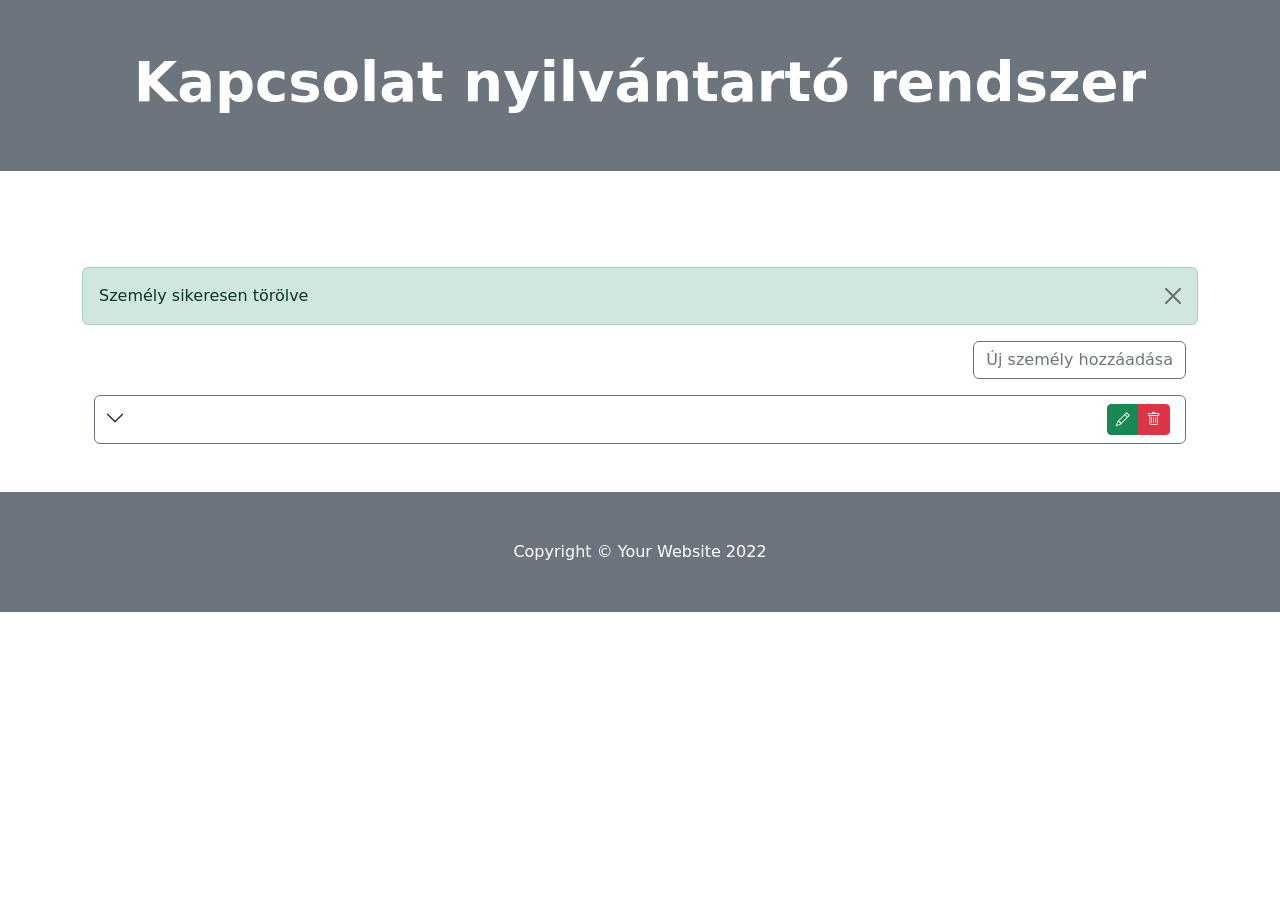
<file: src/main/resources/templates/index.html>
<!DOCTYPE html>
<html lang="en">
<head>
    <meta charset="utf-8" />
    <meta name="viewport" content="width=device-width, initial-scale=1, shrink-to-fit=no" />
    <title>RMS project</title>
    <!-- Favicon-->
    <link rel="icon" type="image/x-icon" href="assets/favicon.ico" />
    <!-- Bootstrap icons-->
    <link rel="stylesheet" href="https://cdn.jsdelivr.net/npm/bootstrap-icons@1.9.1/font/bootstrap-icons.css">
    <!-- Core theme CSS (includes Bootstrap)-->
    <link href="https://cdn.jsdelivr.net/npm/bootstrap@5.2.2/dist/css/bootstrap.min.css" rel="stylesheet"
          integrity="sha384-Zenh87qX5JnK2Jl0vWa8Ck2rdkQ2Bzep5IDxbcnCeuOxjzrPF/et3URy9Bv1WTRi" crossorigin="anonymous">
</head>
<body>
<!-- Navigation-->
<!-- Header-->
<header class="bg-secondary py-5">
    <div class="container">
        <div class="text-center text-white">
            <h1 class="display-4 fw-bolder">Kapcsolat nyilvántartó rendszer</h1>
        </div>
    </div>
</header>
<!-- Section-->
<section class="py-5">
    <div class="container px-4 mt-5">
        <!-- Alerts -->
        <div class="row" th:unless="${param.success == null}">
            <div class="alert alert-success alert-dismissible fade show" role="alert" th:if="${param.success.get(0) == 'deletePerson'}">
                Személy sikeresen törölve
                <button type="button" class="btn-close" data-bs-dismiss="alert" aria-label="Close"></button>
            </div>
        </div>
        <!-- Content -->
        <div class="row justify-content-end mb-3">
            <div class="col-auto">
                <a th:href="@{/person/add}" class="btn btn-outline-secondary" role="button">Új személy hozzáadása</a>
            </div>
        </div>
        <div class="row">
            <!-- Accordion -->
            <div class="accordion" id="persons-list">
                <div class="accordion-item border-secondary" th:each="person: ${persons}">
                    <div class="row accordion-header" id="headingOne" th:id="${'heading-person-'+ person.id}" style="padding: 0.5rem 0.7rem;">
                        <div class="col-auto" style="padding: 0.25rem 0.7rem">
                            <button class="accordion-button collapsed" type="button"
                                    data-bs-toggle="collapse" data-bs-target="#collapseOne" th:data-bs-target="${'#collapse-person-' + person.id}"
                                    aria-expanded="false" aria-controls="collapseOne" th:aria-controls="${'collapse-person-' + person.id}" style="padding: 0 0;">
                            </button>
                        </div>
                        <div class="col-2">
                            <span th:text="${person.lastName + ' ' + person.firstName}"></span>
                        </div>
                        <div class="col">
                            <span th:text="${person.birthDate}"></span>
                        </div>
                            <div class="col-1" role="group">
                                <form class="btn-group" th:action="@{/person/{id}/delete(id=${person.id})}" method="post">
                                    <a th:href="@{/person/{id}/edit(id=${person.id})}" role="button" class="btn btn-sm btn-success"><i class="bi bi-pencil"></i></a>
                                    <button type="submit" class="btn btn-sm btn-danger"><i class="bi bi-trash"></i></button>
                                </form>
                            </div>
                    </div>
                    <div id="collapseOne" th:id="${'collapse-person-' + person.id}" class="accordion-collapse collapse"
                         aria-labelledby="headingOne" th:aria-labelledby="${'heading-person-'+ person.id}"
                         data-bs-parent="#persons-list">
                        <div class="accordion-body border-top">
                            <div class="row">
                                <div class="col">
                                    <div class="card" th:if="${person.hasPermanentAddress()}">
                                        <div class="card-body border-secondary">
                                            <h5 class="card-title">Állandó lakcím</h5>
                                            <p><strong>Ország: </strong><span th:text="${person.permanentAddress.country}"></span></p>
                                            <p><strong>Irányítószám: </strong><span th:text="${person.permanentAddress.postalCode}"></span></p>
                                            <p><strong>Város: </strong><span th:text="${person.permanentAddress.country}"></span></p>
                                            <p><strong>Utca, Házszám: </strong><span th:text="${person.permanentAddress.address}"></span></p>
                                            <div th:if="${person.permanentAddress.hasContact()}">
                                                <p th:if="${person.permanentAddress.contact.hasPhone()}">
                                                    <strong>Telefon: </strong><span th:text="${person.permanentAddress.contact.phone}"></span>
                                                </p>
                                                <p th:if="${person.permanentAddress.contact.hasEmail()}">
                                                    <strong>E-mail: </strong><span th:text="${person.permanentAddress.contact.email}"></span>
                                                </p>
                                            </div>
                                        </div>
                                    </div>
                                </div>
                                <div class="col">
                                    <div class="card" th:if="${person.hasTemporaryAddress()}">
                                        <div class="card-body border-secondary">
                                            <h5 class="card-title">Ideiglenes lakcím</h5>
                                            <p><strong>Ország: </strong><span th:text="${person.temporaryAddress.country}"></span></p>
                                            <p><strong>Irányítószám: </strong><span th:text="${person.temporaryAddress.postalCode}"></span></p>
                                            <p><strong>Város: </strong><span th:text="${person.temporaryAddress.country}"></span></p>
                                            <p><strong>Utca, Házszám: </strong><span th:text="${person.temporaryAddress.address}"></span></p>
                                            <div th:if="${person.temporaryAddress.hasContact()}">
                                                <p th:if="${person.temporaryAddress.contact.hasPhone()}">
                                                    <strong>Telefon: </strong><span th:text="${person.temporaryAddress.contact.phone}"></span>
                                                </p>
                                                <p th:if="${person.temporaryAddress.contact.hasEmail()}">
                                                    <strong>E-mail: </strong><span th:text="${person.temporaryAddress.contact.email}"></span>
                                                </p>
                                            </div>
                                        </div>
                                    </div>
                                </div>
                            </div>
                        </div>
                    </div>
                </div>
            </div>
            <!-- Accordion end -->
        </div>
    </div>
</section>
<!-- Footer-->
<footer class="py-5 bg-secondary">
    <div class="container"><p class="m-0 text-center text-white">Copyright &copy; Your Website 2022</p></div>
</footer>
<!-- Bootstrap core JS-->
<script src="https://cdn.jsdelivr.net/npm/bootstrap@5.2.2/dist/js/bootstrap.bundle.min.js"
        integrity="sha384-OERcA2EqjJCMA+/3y+gxIOqMEjwtxJY7qPCqsdltbNJuaOe923+mo//f6V8Qbsw3" crossorigin="anonymous"></script>
</body>
</html>
</file>
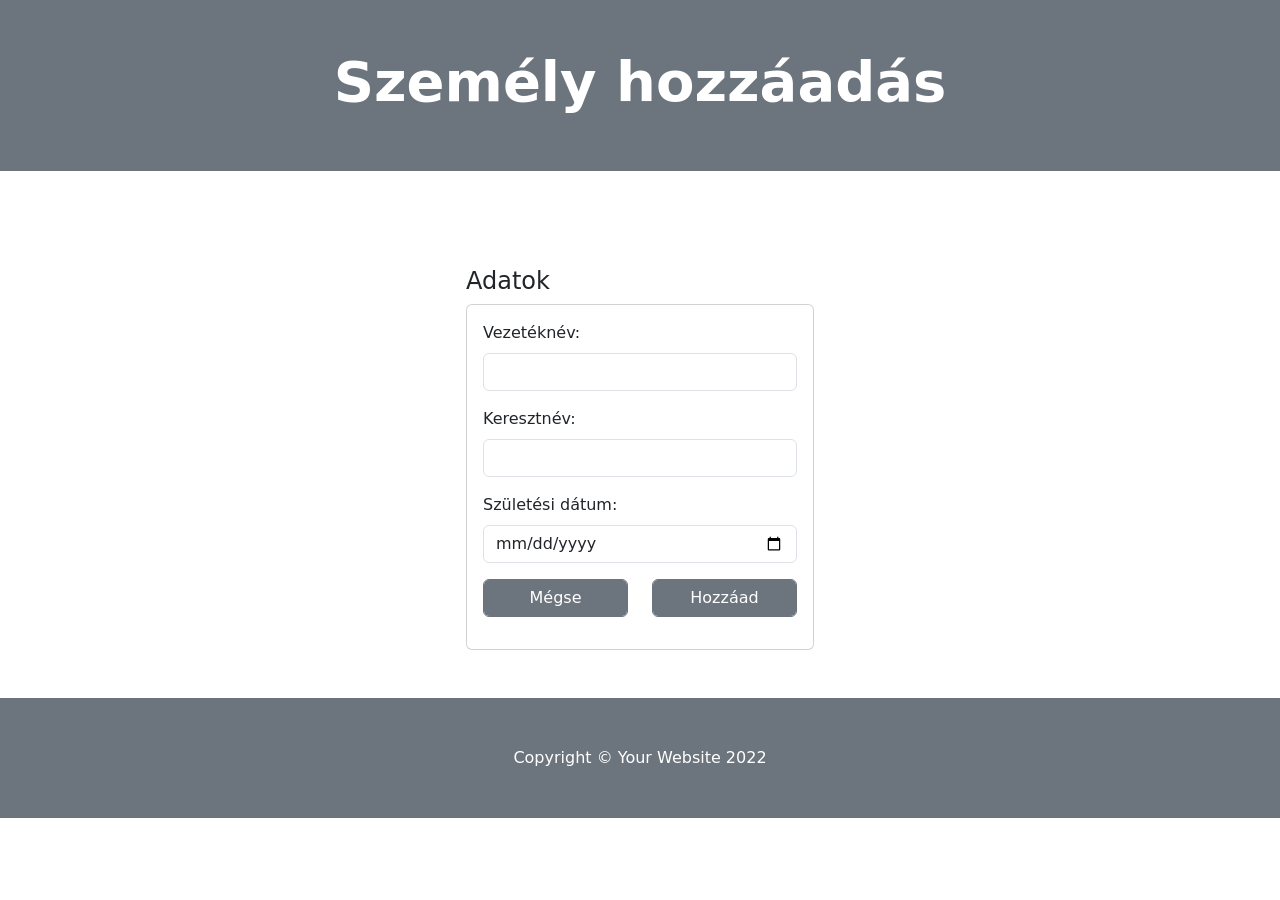
<file: src/main/resources/templates/person-add.html>
<!DOCTYPE html>
<html lang="en">
<head>
    <meta charset="utf-8" />
    <meta name="viewport" content="width=device-width, initial-scale=1, shrink-to-fit=no" />
    <title>RMS project</title>
    <!-- Favicon-->
    <link rel="icon" type="image/x-icon" th:href="@{/assets/favicon.ico}" />
    <!-- Bootstrap icons-->
    <link rel="stylesheet" href="https://cdn.jsdelivr.net/npm/bootstrap-icons@1.9.1/font/bootstrap-icons.css">
    <!-- Core theme CSS (includes Bootstrap)-->
    <link href="https://cdn.jsdelivr.net/npm/bootstrap@5.2.2/dist/css/bootstrap.min.css" rel="stylesheet"
          integrity="sha384-Zenh87qX5JnK2Jl0vWa8Ck2rdkQ2Bzep5IDxbcnCeuOxjzrPF/et3URy9Bv1WTRi" crossorigin="anonymous">
</head>
<body>
<!-- Navigation-->

<!-- Header-->
<header class="bg-secondary py-5">
    <div class="container">
        <div class="text-center text-white">
            <h1 class="display-4 fw-bolder">Személy hozzáadás</h1>
        </div>
    </div>
</header>
<!-- Section-->
<section class="py-5">
    <div class="container px-4 mt-5">
        <div class="row justify-content-center">
            <div class="col-4">
                <form th:action="@{/person/add}" method="post">
                    <h4>Adatok</h4>
                    <div class="card">
                        <div class="card-body">
                            <div class="mb-3">
                                <label for="lastName" class="form-label">Vezetéknév:</label>
                                <input type="text" class="form-control" id="lastName" name="lastName" required/>
                            </div>
                            <div class="mb-3">
                                <label for="firstName" class="form-label">Keresztnév:</label>
                                <input type="text" class="form-control" id="firstName" name="firstName" required/>
                            </div>
                            <div class="mb-3">
                                <label for="birthDate" class="form-label">Születési dátum:</label>
                                <input type="date" class="form-control" id="birthDate" name="birthDate" required/>
                            </div>
                            <div class="row mb-3">
                                <div class="col">
                                    <a th:href="@{/}" class="btn btn-secondary form-control" role="button">Mégse</a>
                                </div>
                                <div class="col">
                                    <button class="btn btn-secondary form-control">Hozzáad</button>
                                </div>
                            </div>
                        </div>
                    </div>
                </form>
            </div>
        </div>
    </div>
</section>
<!-- Footer-->
<footer class="py-5 bg-secondary">
    <div class="container"><p class="m-0 text-center text-white">Copyright &copy; Your Website 2022</p></div>
</footer>
<!-- Bootstrap core JS-->
<script src="https://cdn.jsdelivr.net/npm/bootstrap@5.2.2/dist/js/bootstrap.bundle.min.js"
        integrity="sha384-OERcA2EqjJCMA+/3y+gxIOqMEjwtxJY7qPCqsdltbNJuaOe923+mo//f6V8Qbsw3" crossorigin="anonymous"></script>
</body>
</html>
</file>
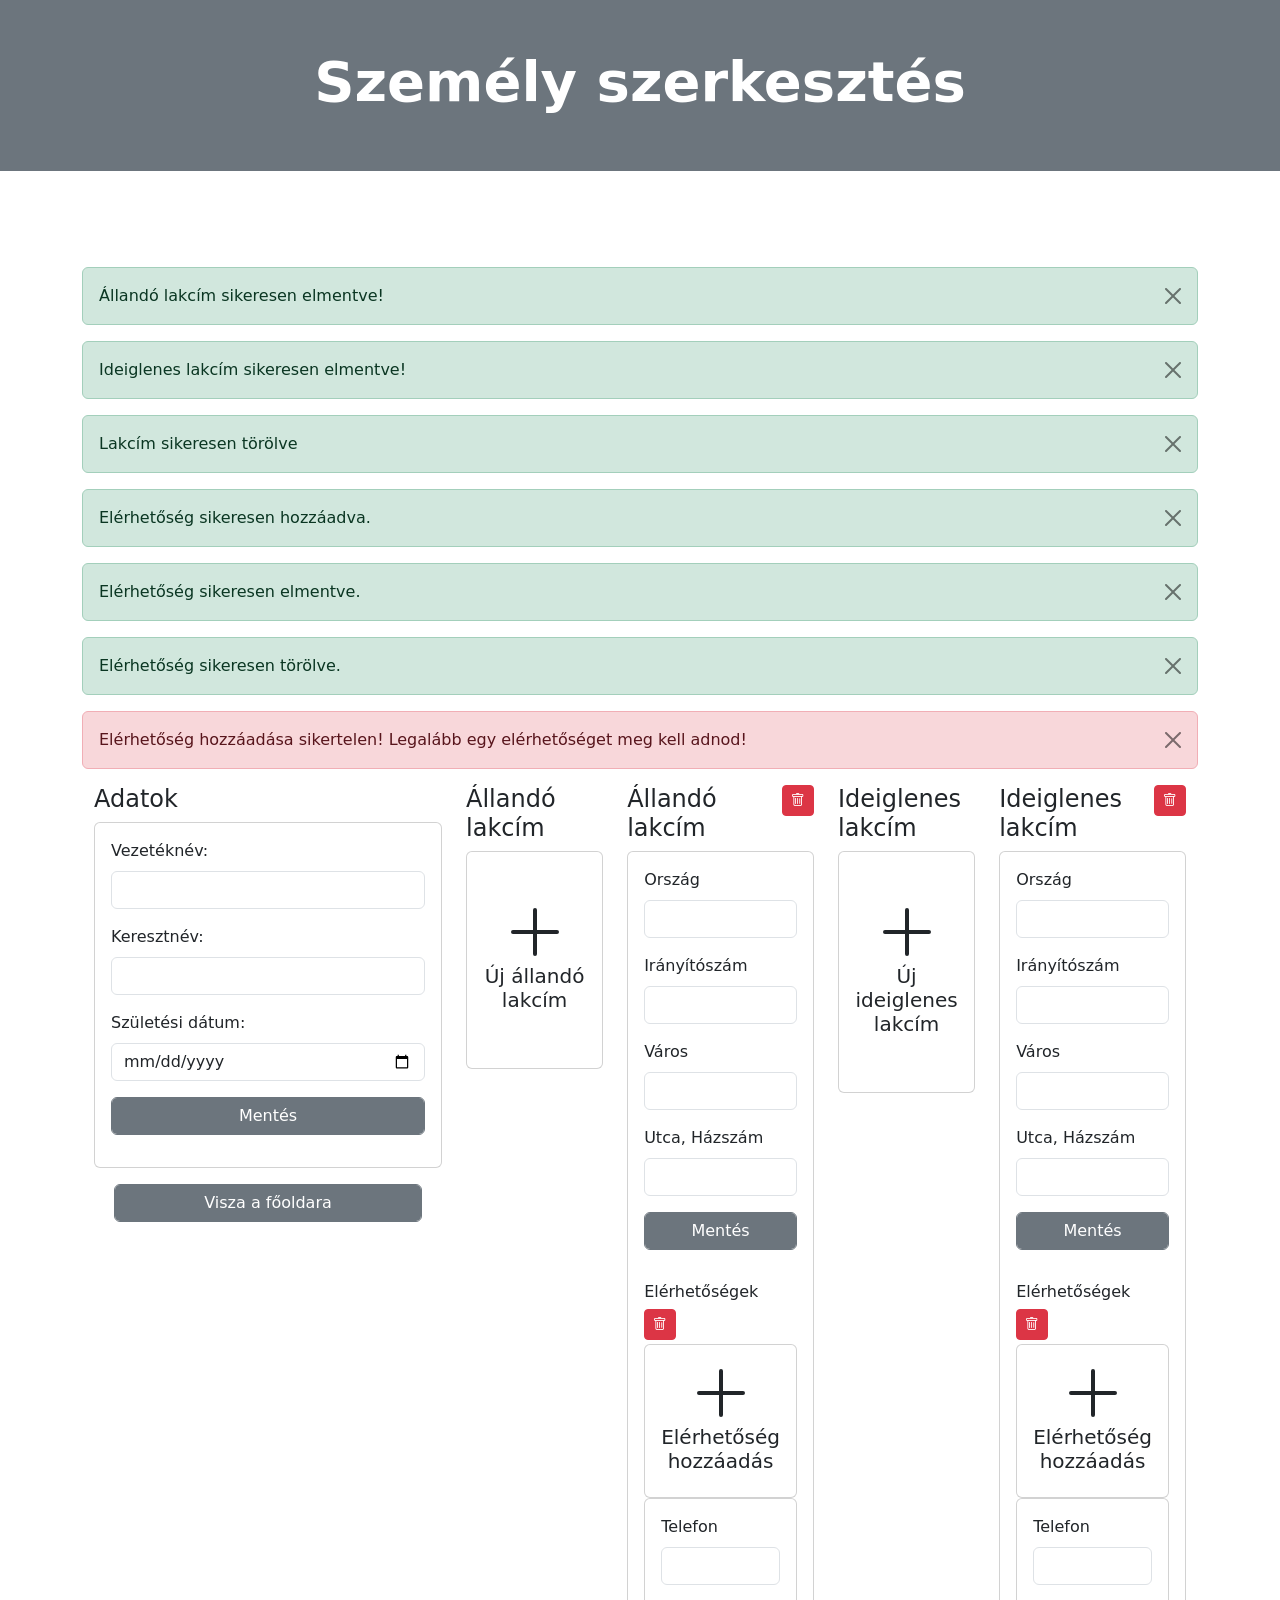
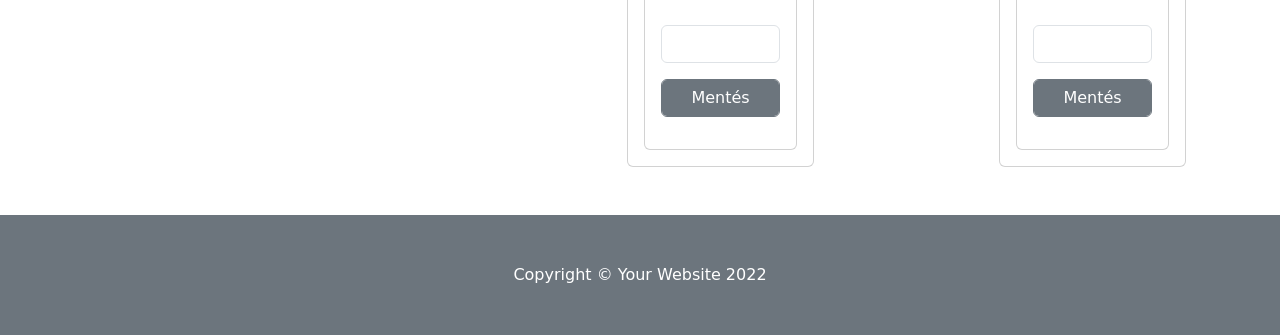
<file: src/main/resources/templates/person-edit.html>
<!DOCTYPE html>
<html lang="en">
<head>
    <meta charset="utf-8" />
    <meta name="viewport" content="width=device-width, initial-scale=1, shrink-to-fit=no" />
    <title>RMS project</title>
    <!-- Favicon-->
    <link rel="icon" type="image/x-icon" th:href="@{/assets/favicon.ico}" />
    <!-- Bootstrap icons-->
    <link rel="stylesheet" href="https://cdn.jsdelivr.net/npm/bootstrap-icons@1.9.1/font/bootstrap-icons.css">
    <!-- Core theme CSS (includes Bootstrap)-->
    <link href="https://cdn.jsdelivr.net/npm/bootstrap@5.2.2/dist/css/bootstrap.min.css" rel="stylesheet"
          integrity="sha384-Zenh87qX5JnK2Jl0vWa8Ck2rdkQ2Bzep5IDxbcnCeuOxjzrPF/et3URy9Bv1WTRi" crossorigin="anonymous">
</head>
<body>
<!-- Navigation-->

<!-- Header-->
<header class="bg-secondary py-5">
    <div class="container">
        <div class="text-center text-white">
            <h1 class="display-4 fw-bolder">Személy szerkesztés</h1>
        </div>
    </div>
</header>
<!-- Section-->
<section class="py-5">
    <div class="container px-4 mt-5">
        <!-- Alerts -->
        <div class="row" th:unless="${param.success == null}">
            <div class="alert alert-success alert-dismissible fade show" role="alert" th:if="${param.success.get(0) == 'savepermanent'}">
                Állandó lakcím sikeresen elmentve!
                <button type="button" class="btn-close" data-bs-dismiss="alert" aria-label="Close"></button>
            </div>
            <div class="alert alert-success alert-dismissible fade show" role="alert" th:if="${param.success.get(0) == 'savetemporary'}">
                Ideiglenes lakcím sikeresen elmentve!
                <button type="button" class="btn-close" data-bs-dismiss="alert" aria-label="Close"></button>
            </div>
            <div class="alert alert-success alert-dismissible fade show" role="alert" th:if="${param.success.get(0) == 'deleteAddress'}">
                Lakcím sikeresen törölve
                <button type="button" class="btn-close" data-bs-dismiss="alert" aria-label="Close"></button>
            </div>
            <div class="alert alert-success alert-dismissible fade show" role="alert" th:if="${param.success.get(0) == 'addContacts'}">
                Elérhetőség sikeresen hozzáadva.
                <button type="button" class="btn-close" data-bs-dismiss="alert" aria-label="Close"></button>
            </div>
            <div class="alert alert-success alert-dismissible fade show" role="alert" th:if="${param.success.get(0) == 'saveContacts'}">
                Elérhetőség sikeresen elmentve.
                <button type="button" class="btn-close" data-bs-dismiss="alert" aria-label="Close"></button>
            </div>
            <div class="alert alert-success alert-dismissible fade show" role="alert" th:if="${param.success.get(0) == 'deleteContacts'}">
                Elérhetőség sikeresen törölve.
                <button type="button" class="btn-close" data-bs-dismiss="alert" aria-label="Close"></button>
            </div>
        </div>
        <div class="row" th:unless="${param.error == null}">
            <div class="alert alert-danger alert-dismissible fade show" role="alert" th:if="${param.error.get(0) == 'invalidContacts'}">
                Elérhetőség hozzáadása sikertelen! Legalább egy elérhetőséget meg kell adnod!
                <button type="button" class="btn-close" data-bs-dismiss="alert" aria-label="Close"></button>
            </div>
        </div>
        <!-- Content -->
        <div class="row justify-content-center">
            <div class="col-4">
                <h4>Adatok</h4>
                <form th:action="@{/person/update}" method="post">
                    <div class="card">
                        <div class="card-body">
                            <input type="hidden" id="person-id" name="id" th:value="${person.id}" />
                            <div class="mb-3">
                                <label for="lastName" class="form-label">Vezetéknév:</label>
                                <input type="text" class="form-control" id="lastName" name="lastName" required
                                    th:value="${person.lastName}"/>
                            </div>
                            <div class="mb-3">
                                <label for="firstName" class="form-label">Keresztnév:</label>
                                <input type="text" class="form-control" id="firstName" name="firstName" required
                                    th:value="${person.firstName}"/>
                            </div>
                            <div class="mb-3">
                                <label for="birthDate" class="form-label">Születési dátum:</label>
                                <input type="date" class="form-control" id="birthDate" name="birthDate" required
                                    th:value="${person.birthDate}"/>
                            </div>
                            <div class="row mb-3">
                                <div class="col">
                                    <button class="btn btn-secondary form-control">Mentés</button>
                                </div>
                            </div>
                        </div>
                    </div>
                </form>
                <div class="row justify-content-center mt-3">
                    <div class="col px-3 mx-3">
                        <a th:href="@{/}" class="btn btn-secondary form-control" role="button">Visza a főoldara</a>
                    </div>
                </div>
            </div>
            <div class="col-8">
                <div class="row">
                    <!-- when doesn't have permanent address -->
                    <div class="col" th:unless="${person.hasPermanentAddress()}">
                        <h4>Állandó lakcím</h4>
                        <div class="card">
                            <div class="card-body text-center py-5">
                                <a class="nav-link stretched-link" role="button" data-bs-toggle="modal" data-bs-target="#newPermanentAddress">
                                    <svg xmlns="http://www.w3.org/2000/svg" width="64" height="64" fill="currentColor" class="bi bi-plus-lg" viewBox="0 0 16 16">
                                        <path fill-rule="evenodd" d="M8 2a.5.5 0 0 1 .5.5v5h5a.5.5 0 0 1 0 1h-5v5a.5.5 0 0 1-1 0v-5h-5a.5.5 0 0 1 0-1h5v-5A.5.5 0 0 1 8 2Z"/>
                                    </svg>
                                </a>
                                <h5>Új állandó lakcím</h5>
                            </div>
                        </div>
                    </div>
                    <!-- when has permanent address -->
                    <div class="col" th:if="${person.hasPermanentAddress()}">
                        <div class="row">
                            <div class="col">
                                <h4>Állandó lakcím</h4>
                            </div>
                            <div class="col-auto">
                                <form th:action="@{/person/address/{id}/delete(id=${person.permanentAddress.id})}" method="post">
                                    <button type="submit" class="btn btn-sm btn-danger">
                                        <i class="bi bi-trash"></i>
                                    </button>
                                </form>
                            </div>
                        </div>
                        <div class="card">
                            <div class="card-body">
                                <form th:action="@{/person/address/update}" method="post">
                                    <input type="hidden" id="permanent-address-id" name="id" th:value="${person.permanentAddress.id}">
                                    <div class="mb-3">
                                        <label  for="permanent-country" class="form-label">Ország</label>
                                        <input type="text" class="form-control" id="permanent-country" name="country" required
                                               th:value="${person.permanentAddress.getCountry()}"/>
                                    </div>
                                    <div class="mb-3">
                                        <label  for="permanent-postalCode" class="form-label">Irányítószám</label>
                                        <input type="text" class="form-control" id="permanent-postalCode" name="postalCode" required
                                               th:value="${person.permanentAddress.postalCode}"/>
                                    </div>
                                    <div class="mb-3">
                                        <label  for="permanent-city" class="form-label">Város</label>
                                        <input type="text" class="form-control" id="permanent-city" name="city" required
                                               th:value="${person.permanentAddress.city}"/>
                                    </div>
                                    <div class="mb-3">
                                        <label  for="permanent-address" class="form-label">Utca, Házszám</label>
                                        <input type="text" class="form-control" id="permanent-address" name="address" required
                                               th:value="${person.permanentAddress.address}"/>
                                    </div>
                                    <div class="mb-3">
                                        <button class="btn btn-secondary form-control">Mentés</button>
                                    </div>
                                </form>
                                <div class="row pt-3 pb-1">
                                    <div class="col">
                                        <h6>Elérhetőségek</h6>
                                    </div>
                                    <div class="col-auto" th:if="${person.permanentAddress.hasContact()}">
                                        <form th:action="@{/person/address/contacts/{id}/delete(id=${person.permanentAddress.contact.id})}" method="post">
                                            <button type="submit" class="btn btn-sm btn-danger">
                                                <i class="bi bi-trash"></i>
                                            </button>
                                        </form>
                                    </div>
                                </div>
                                <!-- when permanent address doesn't have contacts -->
                                <div class="card" th:unless="${person.permanentAddress.hasContact()}">
                                    <div class="card-body text-center">
                                        <a class="nav-link stretched-link" role="button" data-bs-toggle="modal" data-bs-target="#newPermanentContacts">
                                            <svg xmlns="http://www.w3.org/2000/svg" width="64" height="64" fill="currentColor" class="bi bi-plus-lg" viewBox="0 0 16 16">
                                                <path fill-rule="evenodd" d="M8 2a.5.5 0 0 1 .5.5v5h5a.5.5 0 0 1 0 1h-5v5a.5.5 0 0 1-1 0v-5h-5a.5.5 0 0 1 0-1h5v-5A.5.5 0 0 1 8 2Z"/>
                                            </svg>
                                        </a>
                                        <h5>Elérhetőség hozzáadás</h5>
                                    </div>
                                </div>
                                <!-- when permanent address has contacts -->
                                <div class="card" th:if="${person.permanentAddress.hasContact()}">
                                    <div class="card-body">
                                        <form th:action="@{/person/address/contacts/update}" method="post">
                                            <input type="hidden" id="permanent-contacts-id" name="id"
                                                   th:value="${person.permanentAddress.contact.id}" />
                                            <div class="mb-3">
                                                <label for="permanent-contacts-phone" class="form-label">Telefon</label>
                                                <input type="text" class="form-control" id="permanent-contacts-phone" name="phone"
                                                    th:value="${person.permanentAddress.contact.phone}"/>
                                            </div>
                                            <div class="mb-3">
                                                <label for="permanent-contacts-email" class="form-label"></label>
                                                <input type="email" class="form-control" id="permanent-contacts-email" name="email"
                                                    th:value="${person.permanentAddress.contact.email}"/>
                                            </div>
                                            <div class="mb-3">
                                                <button class="btn btn-secondary form-control">Mentés</button>
                                            </div>
                                        </form>
                                    </div>
                                </div>
                            </div>
                        </div>
                    </div>
                    <!-- when doesn't have temporary address -->
                    <div class="col" th:unless="${person.hasTemporaryAddress()}">
                        <h4>Ideiglenes lakcím</h4>
                        <div class="card">
                            <div class="card-body text-center py-5">
                                <a class="nav-link stretched-link" role="button" data-bs-toggle="modal" data-bs-target="#newTemporaryAddress">
                                    <svg xmlns="http://www.w3.org/2000/svg" width="64" height="64" fill="currentColor" class="bi bi-plus-lg" viewBox="0 0 16 16">
                                        <path fill-rule="evenodd" d="M8 2a.5.5 0 0 1 .5.5v5h5a.5.5 0 0 1 0 1h-5v5a.5.5 0 0 1-1 0v-5h-5a.5.5 0 0 1 0-1h5v-5A.5.5 0 0 1 8 2Z"/>
                                    </svg>
                                </a>
                                <h5>Új ideiglenes lakcím</h5>
                            </div>
                        </div>
                    </div>
                    <!-- when has temporary address -->
                    <div class="col" th:if="${person.hasTemporaryAddress()}">
                        <div class="row">
                            <div class="col">
                                <h4>Ideiglenes lakcím</h4>
                            </div>
                            <div class="col-auto">
                                <form th:action="@{/person/address/{id}/delete(id=${person.temporaryAddress.id})}" method="post">
                                    <button type="submit" class="btn btn-sm btn-danger"><i class="bi bi-trash"></i></button>
                                </form>
                            </div>
                        </div>
                        <div class="card">
                            <div class="card-body">
                                <form th:action="@{/person/address/update}" method="post">
                                    <input type="hidden" id="temporary-address-id" name="id" th:value="${person.temporaryAddress.id}">
                                    <div class="mb-3">
                                        <label  for="temporary-country" class="form-label">Ország</label>
                                        <input type="text" class="form-control" id="temporary-country" name="country" required
                                               th:value="${person.temporaryAddress.getCountry()}"/>
                                    </div>
                                    <div class="mb-3">
                                        <label  for="temporary-postalCode" class="form-label">Irányítószám</label>
                                        <input type="text" class="form-control" id="temporary-postalCode" name="postalCode" required
                                               th:value="${person.temporaryAddress.postalCode}"/>
                                    </div>
                                    <div class="mb-3">
                                        <label  for="temporary-city" class="form-label">Város</label>
                                        <input type="text" class="form-control" id="temporary-city" name="city" required
                                               th:value="${person.temporaryAddress.city}"/>
                                    </div>
                                    <div class="mb-3">
                                        <label  for="temporary-address" class="form-label">Utca, Házszám</label>
                                        <input type="text" class="form-control" id="temporary-address" name="address" required
                                               th:value="${person.temporaryAddress.address}"/>
                                    </div>
                                    <div class="mb-3">
                                        <button class="btn btn-secondary form-control">Mentés</button>
                                    </div>
                                </form>
                                <div class="row pt-3 pb-1">
                                    <div class="col">
                                        <h6>Elérhetőségek</h6>
                                    </div>
                                    <div class="col-auto" th:if="${person.temporaryAddress.hasContact()}">
                                        <form th:action="@{/person/address/contacts/{id}/delete(id=${person.temporaryAddress.contact.id})}" method="post">
                                            <button type="submit" class="btn btn-sm btn-danger">
                                                <i class="bi bi-trash"></i>
                                            </button>
                                        </form>
                                    </div>
                                </div>
                                <!-- when temporary address doesn't have contact -->
                                <div class="card" th:unless="${person.temporaryAddress.hasContact()}">
                                    <div class="card-body text-center">
                                        <a class="nav-link stretched-link" role="button" data-bs-toggle="modal" data-bs-target="#newTemporaryContacts">
                                            <svg xmlns="http://www.w3.org/2000/svg" width="64" height="64" fill="currentColor" class="bi bi-plus-lg" viewBox="0 0 16 16">
                                                <path fill-rule="evenodd" d="M8 2a.5.5 0 0 1 .5.5v5h5a.5.5 0 0 1 0 1h-5v5a.5.5 0 0 1-1 0v-5h-5a.5.5 0 0 1 0-1h5v-5A.5.5 0 0 1 8 2Z"/>
                                            </svg>
                                        </a>
                                        <h5>Elérhetőség hozzáadás</h5>
                                    </div>
                                </div>
                                <!-- when temporary address has contact -->
                                <div class="card" th:if="${person.temporaryAddress.hasContact()}">
                                    <div class="card-body">
                                        <form th:action="@{/person/address/contacts/update}" method="post">
                                            <input type="hidden" id="temporary-contacts-id" name="id"
                                                   th:value="${person.temporaryAddress.contact.id}" />
                                            <div class="mb-3">
                                                <label for="permanent-contacts-phone" class="form-label">Telefon</label>
                                                <input type="text" class="form-control" id="temporary-contacts-phone" name="phone"
                                                    th:value="${person.temporaryAddress.contact.phone}"/>
                                            </div>
                                            <div class="mb-3">
                                                <label for="permanent-contacts-email" class="form-label"></label>
                                                <input type="email" class="form-control" id="temporary-contacts-email" name="email"
                                                    th:value="${person.temporaryAddress.contact.email}"/>
                                            </div>
                                            <div class="mb-3">
                                                <button class="btn btn-secondary form-control">Mentés</button>
                                            </div>
                                        </form>
                                    </div>
                                </div>
                            </div>
                        </div>
                    </div>
                </div>
            </div>
        </div>
    </div>
</section>
<!-- Footer-->
<footer class="py-5 bg-secondary">
    <div class="container"><p class="m-0 text-center text-white">Copyright &copy; Your Website 2022</p></div>
</footer>
<!-- Modal for new permanent address -->
<div class="modal fade" id="newPermanentAddress" tabindex="-1" aria-labelledby="newPermanentAddressLabel" aria-hidden="true">
    <div class="modal-dialog">
        <form th:action="@{/person/{id}/address/permanent/add(id=${person.id})}" method="post">
            <div class="modal-content">
                <div class="modal-header">
                    <h1 class="modal-title fs-5" id="newPermanentAddressLabel">Új állandó lakcím</h1>
                    <button type="button" class="btn-close" data-bs-dismiss="modal" aria-label="Close"></button>
                </div>
                <div class="modal-body">
                    <div class="mb-3">
                        <label  for="permanent-modal-country" class="form-label">Ország</label>
                        <input type="text" class="form-control" id="permanent-modal-country" name="country" required/>
                    </div>
                    <div class="mb-3">
                        <label  for="permanent-modal-postalCode" class="form-label">Irányítószám</label>
                        <input type="text" class="form-control" id="permanent-modal-postalCode" name="postalCode" required/>
                    </div>
                    <div class="mb-3">
                        <label  for="permanent-modal-city" class="form-label">Város</label>
                        <input type="text" class="form-control" id="permanent-modal-city" name="city" required/>
                    </div>
                    <div class="mb-3">
                        <label  for="permanent-modal-address" class="form-label">Utca, Házszám</label>
                        <input type="text" class="form-control" id="permanent-modal-address" name="address" required/>
                    </div>
                </div>
                <div class="modal-footer">
                    <button type="button" class="btn btn-secondary" data-bs-dismiss="modal">Mégse</button>
                    <button type="submit" class="btn btn-primary">Hozzáad</button>
                </div>
            </div>
        </form>
    </div>
</div>
<!-- Modal for new temporary address -->
<div class="modal fade" id="newTemporaryAddress" tabindex="-1" aria-labelledby="newTemporaryAddressLabel" aria-hidden="true">
    <div class="modal-dialog">
        <form th:action="@{/person/{id}/address/temporary/add(id=${person.id})}" method="post">
            <div class="modal-content">
                <div class="modal-header">
                    <h1 class="modal-title fs-5" id="newTemporaryAddressLabel">Új ideiglenes lakcím</h1>
                    <button type="button" class="btn-close" data-bs-dismiss="modal" aria-label="Close"></button>
                </div>
                <div class="modal-body">
                    <div class="mb-3">
                        <label  for="permanent-modal-country" class="form-label">Ország</label>
                        <input type="text" class="form-control" id="temporery-modal-country" name="country" required/>
                    </div>
                    <div class="mb-3">
                        <label  for="permanent-modal-postalCode" class="form-label">Irányítószám</label>
                        <input type="text" class="form-control" id="temporary-modal-postalCode" name="postalCode" required/>
                    </div>
                    <div class="mb-3">
                        <label  for="permanent-modal-city" class="form-label">Város</label>
                        <input type="text" class="form-control" id="temporary-modal-city" name="city" required/>
                    </div>
                    <div class="mb-3">
                        <label  for="permanent-modal-address" class="form-label">Utca, Házszám</label>
                        <input type="text" class="form-control" id="temporary-modal-address" name="address" required/>
                    </div>
                </div>
                <div class="modal-footer">
                    <button type="button" class="btn btn-secondary" data-bs-dismiss="modal">Mégse</button>
                    <button type="submit" class="btn btn-primary">Hozzáad</button>
                </div>
            </div>
        </form>
    </div>
</div>
<!-- Modal for new contacts of permanent address -->
<div class="modal fade" id="newPermanentContacts" tabindex="-1" aria-labelledby="newPermanentContactsLabel" aria-hidden="true" th:if="${person.hasPermanentAddress()}">
    <div class="modal-dialog">
        <form th:action="@{/person/address/{id}/contacts/add(id=${person.permanentAddress.id})}" method="post">
            <div class="modal-content">
                <div class="modal-header">
                    <h1 class="modal-title fs-5" id="newPermanentContactsLabel">Új állandó lakcím</h1>
                    <button type="button" class="btn-close" data-bs-dismiss="modal" aria-label="Close"></button>
                </div>
                <div class="modal-body">
                    <div class="mb-3">
                        <label for="permanent-contacts-modal-phone" class="form-label">Telefon</label>
                        <input type="text" class="form-control" id="permanent-contacts-modal-phone" name="phone" />
                    </div>
                    <div class="mb-3">
                        <label for="permanent-contacts-modal-email" class="form-label">E-mail</label>
                        <input type="email" class="form-control" id="permanent-contacts-modal-email" name="email" />
                    </div>
                </div>
                <div class="modal-footer">
                    <button type="button" class="btn btn-secondary" data-bs-dismiss="modal">Mégse</button>
                    <button type="submit" class="btn btn-primary">Hozzáad</button>
                </div>
            </div>
        </form>
    </div>
</div>
<!-- Modal for new contacts of temporary address -->
<div class="modal fade" id="newTemporaryContacts" tabindex="-1" aria-labelledby="newTemporaryContactsLabel" aria-hidden="true" th:if="${person.hasTemporaryAddress()}">
    <div class="modal-dialog">
        <form th:action="@{/person/address/{id}/contacts/add(id=${person.temporaryAddress.id})}" method="post">
            <div class="modal-content">
                <div class="modal-header">
                    <h1 class="modal-title fs-5" id="newTemporaryContactsLabel">Új állandó lakcím</h1>
                    <button type="button" class="btn-close" data-bs-dismiss="modal" aria-label="Close"></button>
                </div>
                <div class="modal-body">
                    <div class="mb-3">
                        <label for="permanent-contacts-modal-phone" class="form-label">Telefon</label>
                        <input type="text" class="form-control" id="temporary-contacts-modal-phone" name="phone" />
                    </div>
                    <div class="mb-3">
                        <label for="permanent-contacts-modal-email" class="form-label">E-mail</label>
                        <input type="email" class="form-control" id="temporary-contacts-modal-email" name="email" />
                    </div>
                </div>
                <div class="modal-footer">
                    <button type="button" class="btn btn-secondary" data-bs-dismiss="modal">Mégse</button>
                    <button type="submit" class="btn btn-primary">Hozzáad</button>
                </div>
            </div>
        </form>
    </div>
</div>
<!-- Bootstrap core JS-->
<script src="https://cdn.jsdelivr.net/npm/bootstrap@5.2.2/dist/js/bootstrap.bundle.min.js"
        integrity="sha384-OERcA2EqjJCMA+/3y+gxIOqMEjwtxJY7qPCqsdltbNJuaOe923+mo//f6V8Qbsw3" crossorigin="anonymous"></script>
</body>
</html>
</file>
